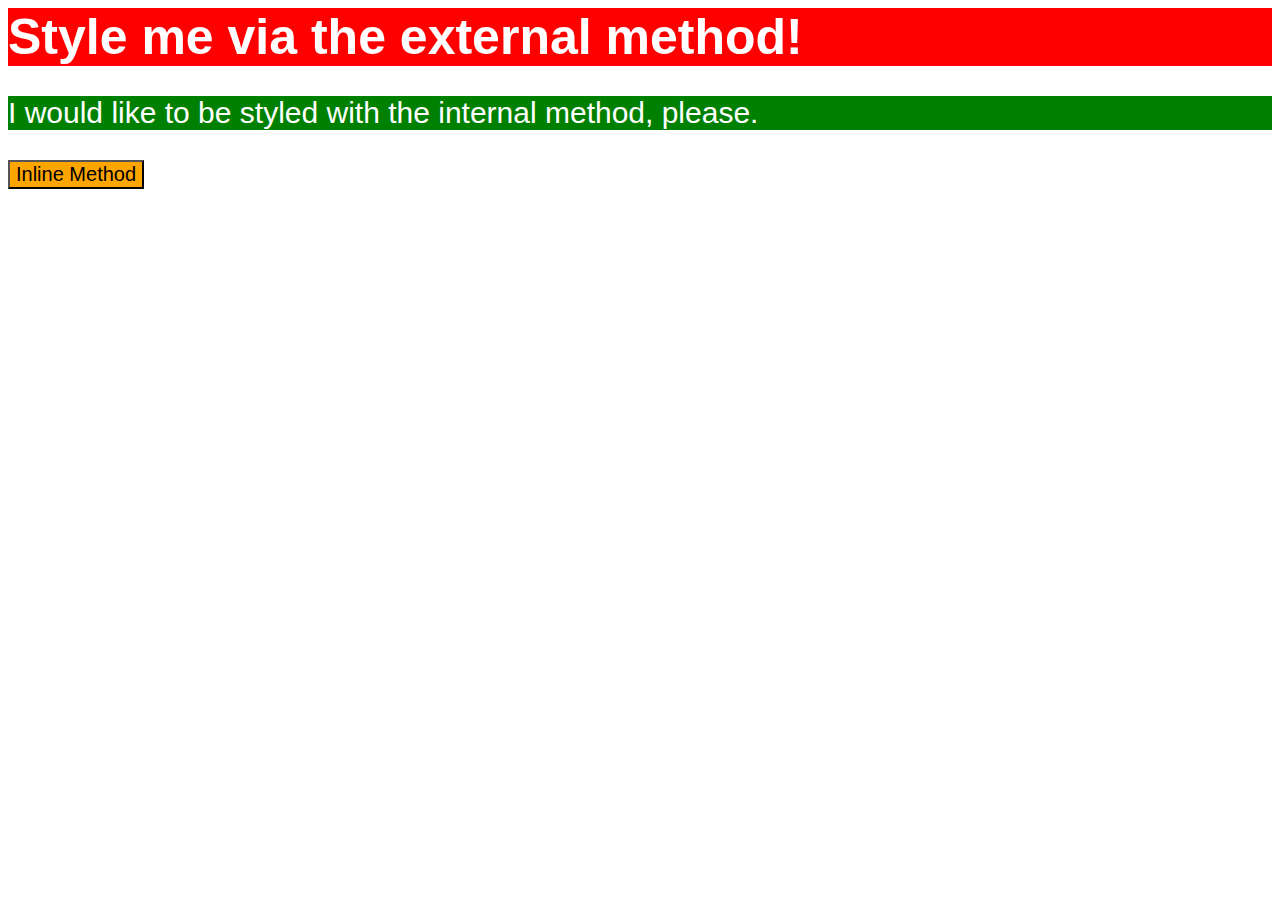
<file: 01-css-methods/index.html>
<!DOCTYPE html>
<html lang="en">

<head>
    <meta charset="UTF-8">
    <meta http-equiv="X-UA-Compatible" content="IE=edge">
    <meta name="viewport" content="width=device-width, initial-scale=1.0">
    <title>Methods for Adding CSS</title>
    <link rel="stylesheet" href="styles.css">
    <style>
        p {
            background-color: green;
            color: white;
            font-size: 30px;
        }
    </style>
</head>

<body>
    <div>Style me via the external method!</div>
    <p>I would like to be styled with the internal method, please.</p>
    <button style="background-color: orange; font-size: 20px;">Inline Method</button>
</body>

</html>
</file>
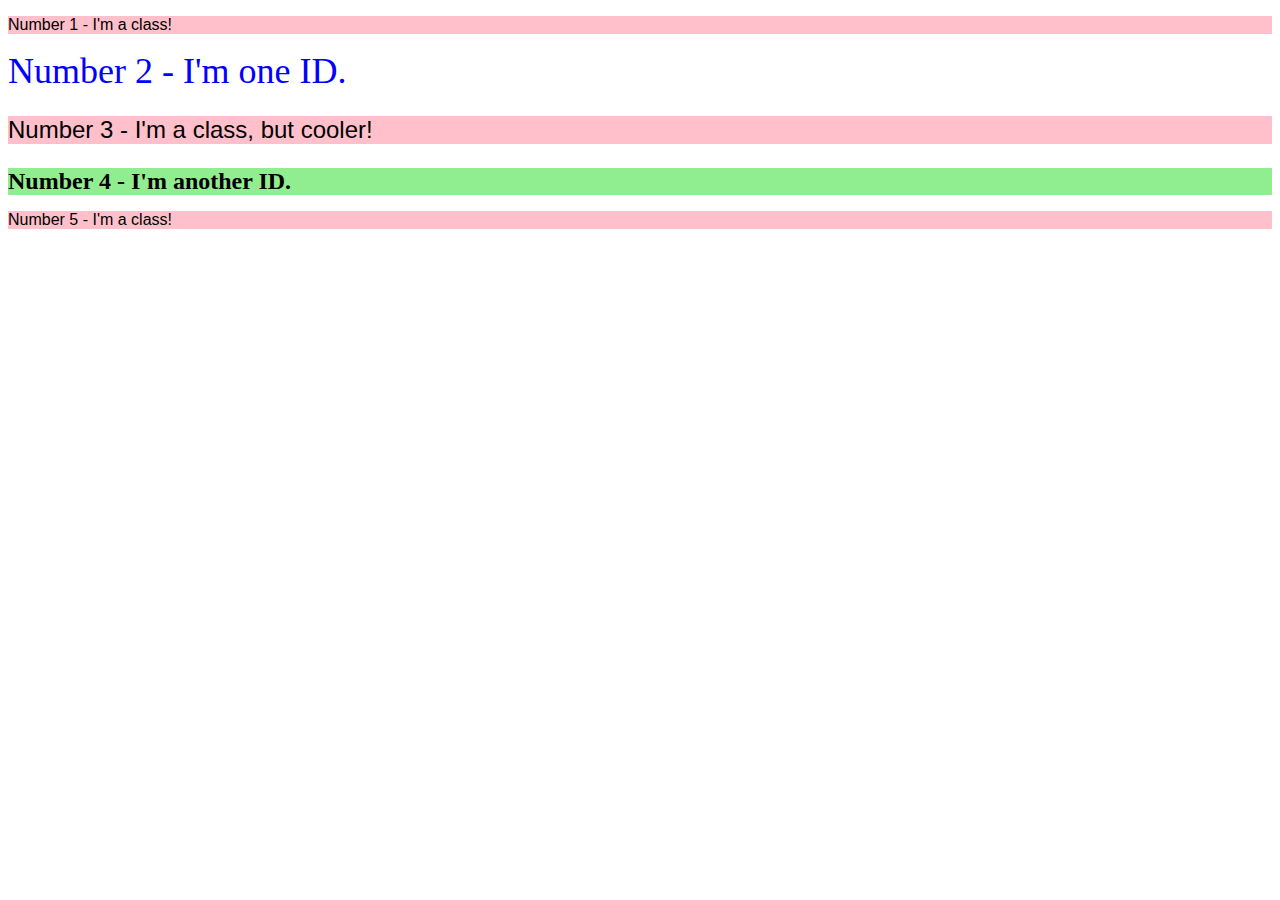
<file: 02-class-id-selectors/index.html>
<!DOCTYPE html>
<html lang="en">

<head>
    <meta charset="UTF-8">
    <meta http-equiv="X-UA-Compatible" content="IE=edge">
    <meta name="viewport" content="width=device-width, initial-scale=1.0">
    <title>Class and ID Selectors</title>
    <link rel="stylesheet" href="styles.css">
</head>

<body>
    <p class="odd">Number 1 - I'm a class!</p>
    <div id="second">Number 2 - I'm one ID.</div>
    <p class="odd" id="third">Number 3 - I'm a class, but cooler!</p>
    <div id="fourth">Number 4 - I'm another ID.</div>
    <p class="odd">Number 5 - I'm a class!</p>
</body>

</html>
</file>
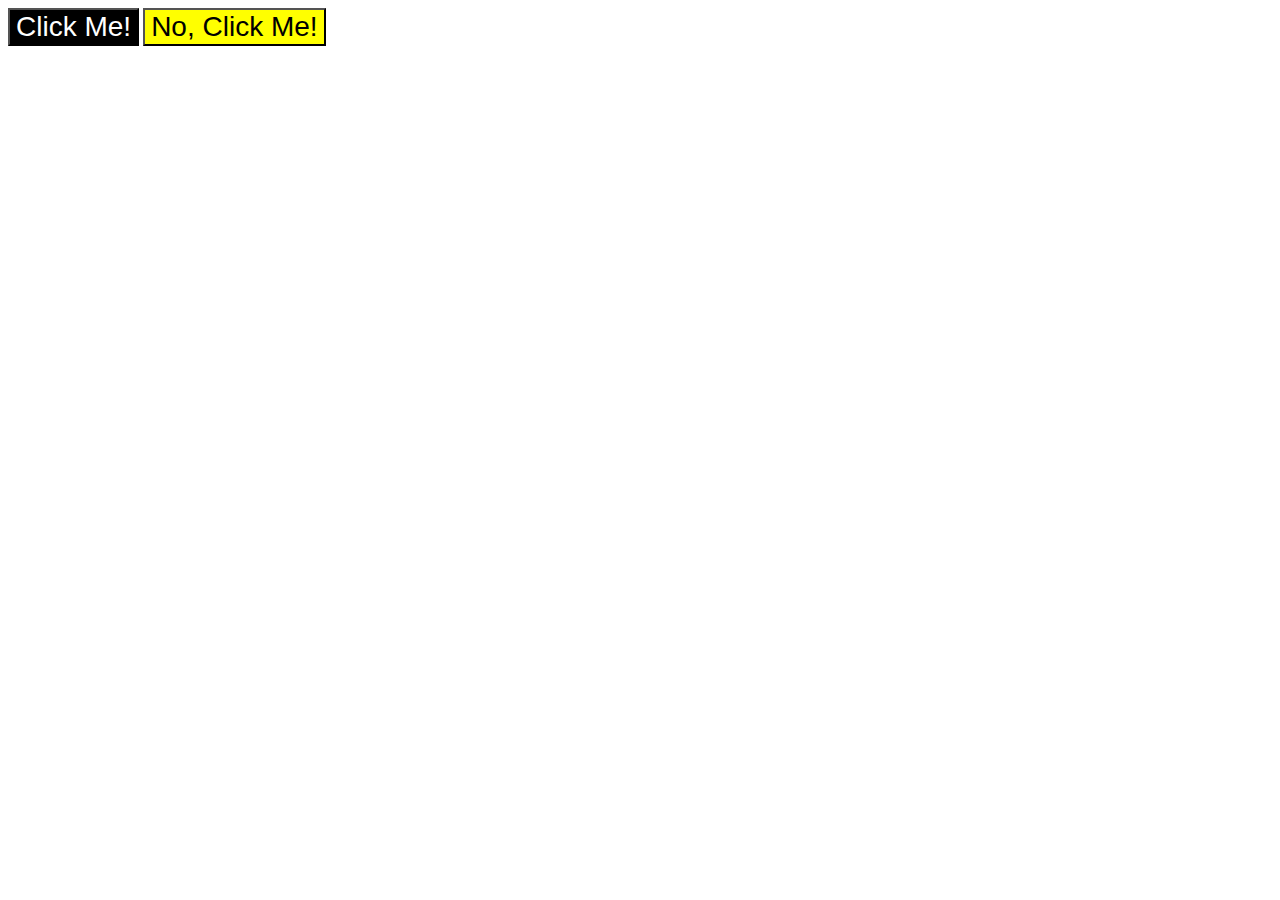
<file: 03-grouping-selectors/index.html>
<!DOCTYPE html>
<html lang="en">

<head>
    <meta charset="UTF-8">
    <meta http-equiv="X-UA-Compatible" content="IE=edge">
    <meta name="viewport" content="width=device-width, initial-scale=1.0">
    <title>Grouping Selectors</title>
    <link rel="stylesheet" href="styles.css">
</head>

<body>
    <button class="First">Click Me!</button>
    <button class="Second">No, Click Me!</button>
</body>

</html>
</file>
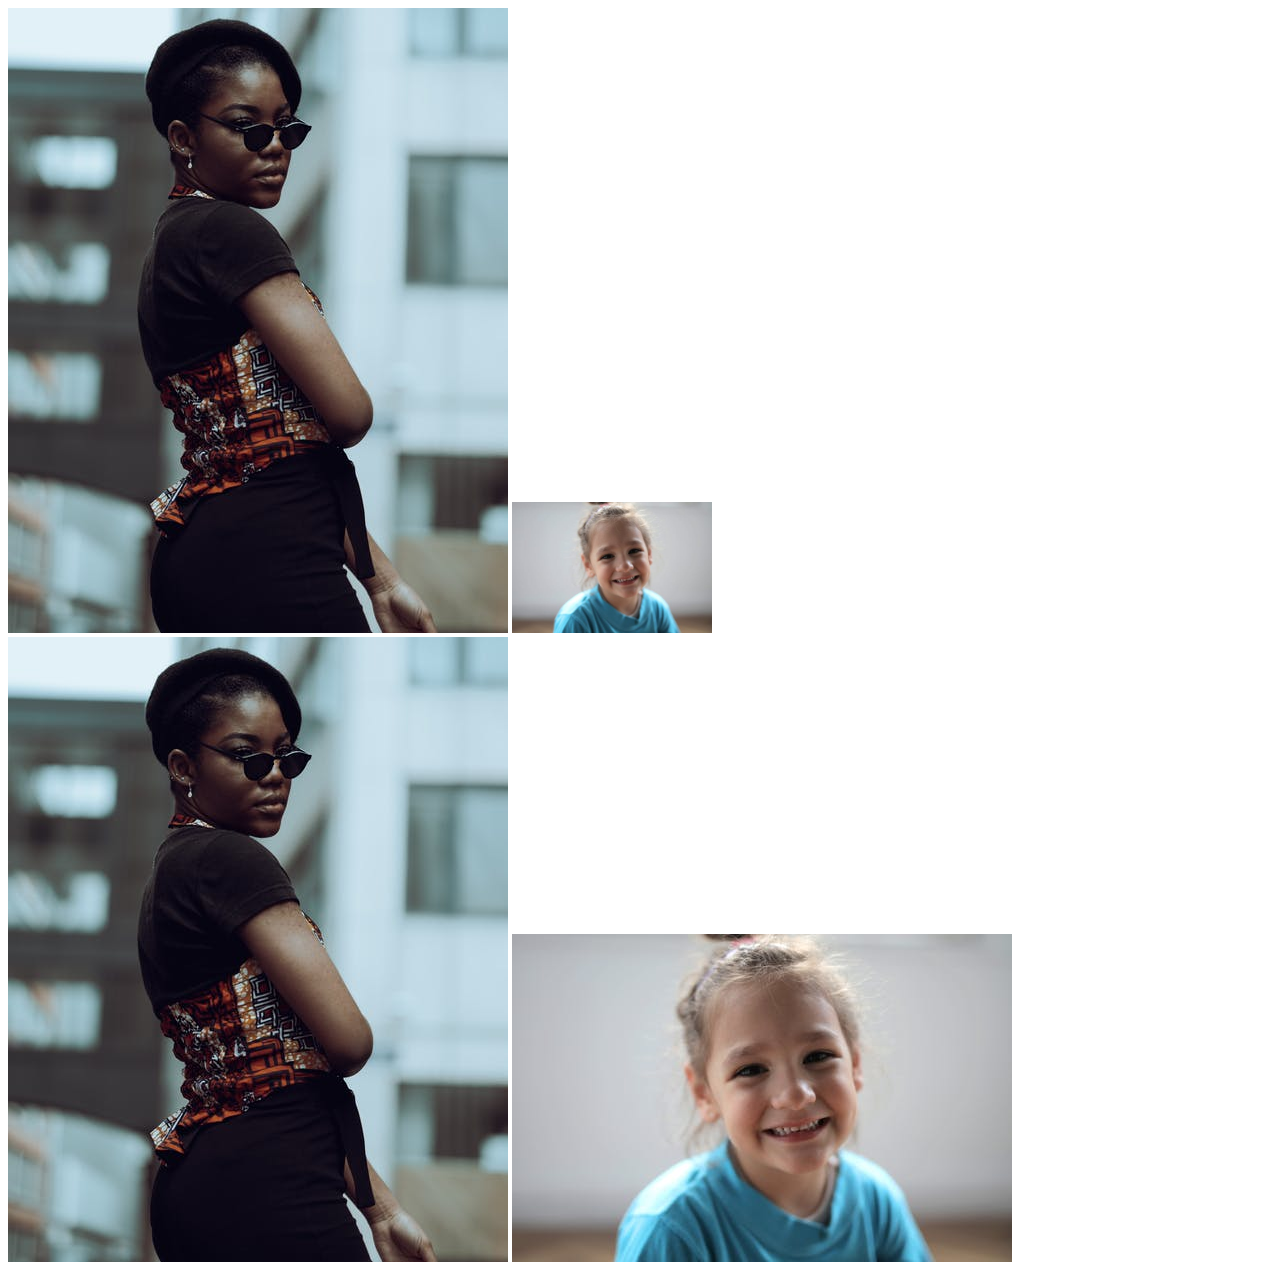
<file: 04-chaining-selectors/index.html>
<!DOCTYPE html>
<html lang="en">

<head>
    <meta charset="UTF-8">
    <meta http-equiv="X-UA-Compatible" content="IE=edge">
    <meta name="viewport" content="width=device-width, initial-scale=1.0">
    <title>Chaining Selectors</title>
    <link rel="stylesheet" href="styles.css">
</head>

<body>
    <!-- Use the classes BELOW this line -->
    <div>
        <img class="avatar proportioned" src="./image1.jpeg" alt="">
        <img class="avatar distorted" src="./image2.jpeg" alt="">
    </div>
    <!-- Use the classes ABOVE this line -->
    <div>
        <img class="original proportioned" src="./image1.jpeg" alt="">
        <img class="original distorted" src="./image2.jpeg" alt="">
    </div>
</body>

</html>
</file>
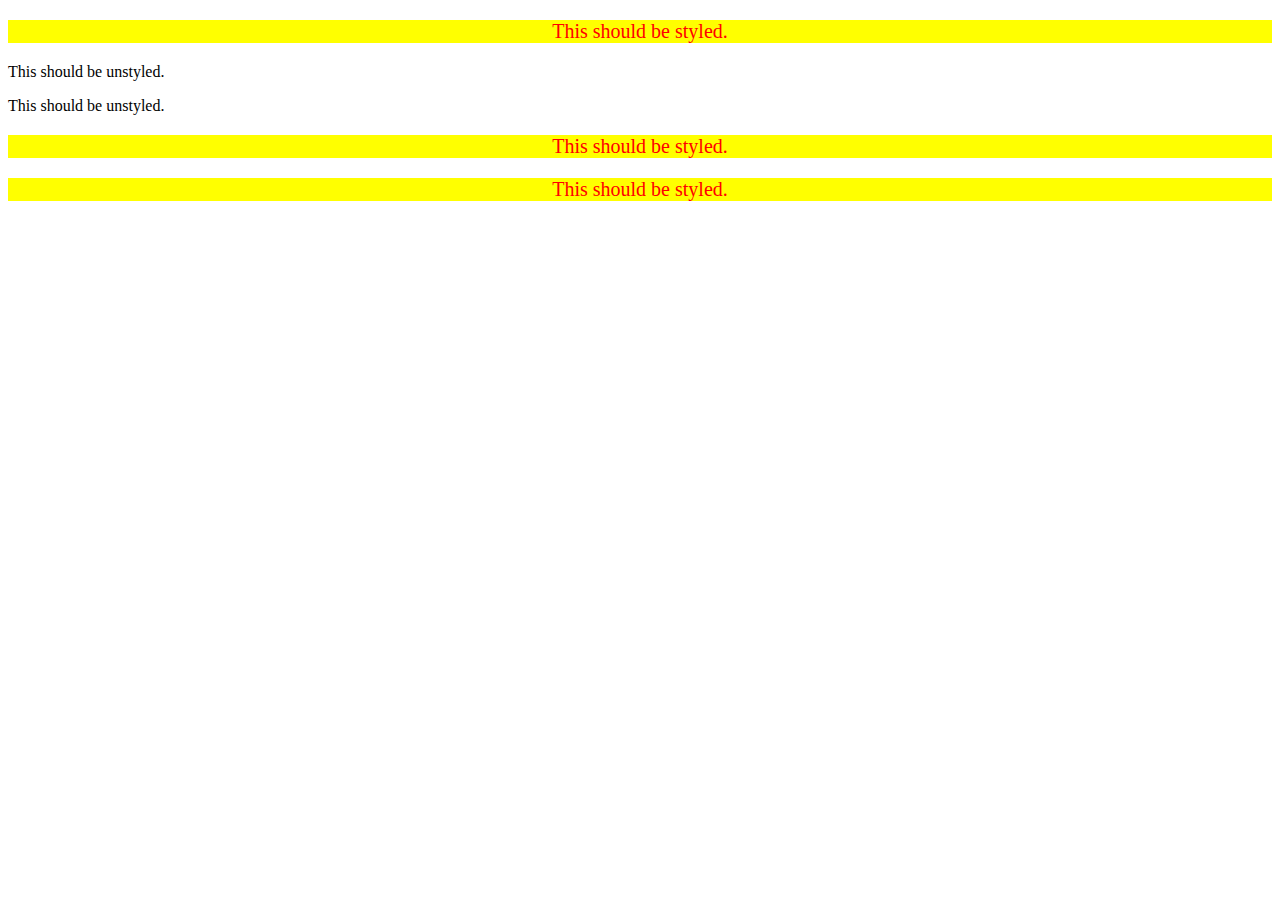
<file: 05-descendent-combinator/index.html>
<!DOCTYPE html>
<html lang="en">

<head>
    <meta charset="UTF-8">
    <meta http-equiv="X-UA-Compatible" content="IE=edge">
    <meta name="viewport" content="width=device-width, initial-scale=1.0">
    <title>Descendant Combinator</title>
    <link rel="stylesheet" href="styles.css">
</head>

<body>
    <div class="container">
        <p class="text">This should be styled.</p>
    </div>
    <p class="text">This should be unstyled.</p>
    <p class="text">This should be unstyled.</p>
    <div class="container">
        <p class="text">This should be styled.</p>
        <p class="text">This should be styled.</p>
    </div>
</body>

</html>
</file>
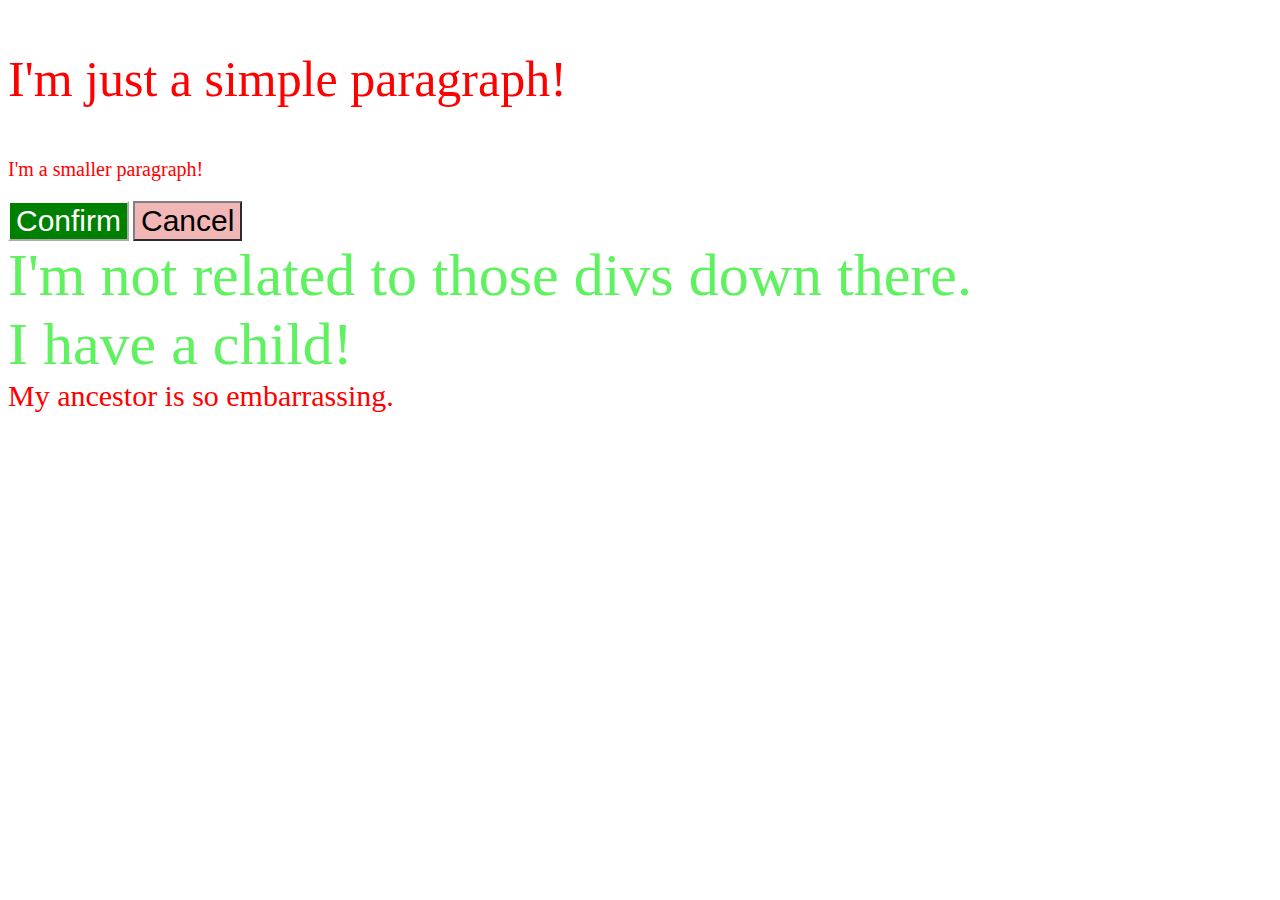
<file: 06-cascade-fix/index.html>
<!DOCTYPE html>
<html lang="en">

<head>
    <meta charset="UTF-8">
    <meta http-equiv="X-UA-Compatible" content="IE=edge">
    <meta name="viewport" content="width=device-width, initial-scale=1.0">
    <title>Fix the Cascade</title>
    <link rel="stylesheet" href="styles.css">
</head>

<body>
    <p class="para">I'm just a simple paragraph!</p>
    <p class="para small-para">I'm a smaller paragraph!</p>

    <button id="confirm-button" class="button confirm">Confirm</button>
    <button id="cancel-button" class="button cancel">Cancel</button>

    <div class="text">I'm not related to those divs down there.</div>
    <div class="text">I have a child!
        <div class="text child">My ancestor is so embarrassing.</div>
    </div>
</body>

</html>
</file>
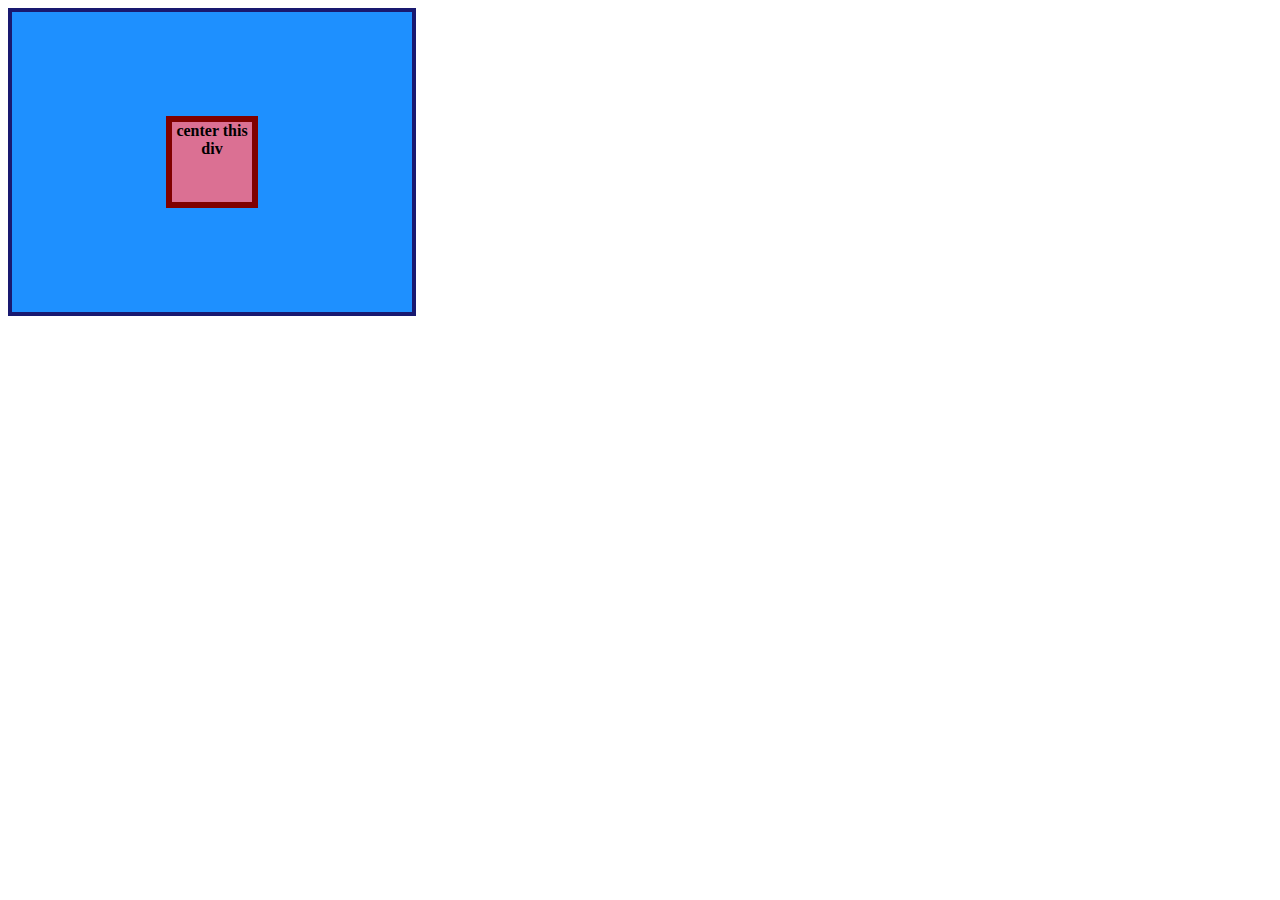
<file: flexbox/01-flex-center/index.html>
<!DOCTYPE html>
<html lang="en">

<head>
    <meta charset="UTF-8">
    <meta http-equiv="X-UA-Compatible" content="IE=edge">
    <meta name="viewport" content="width=device-width, initial-scale=1.0">
    <title>CENTER THIS DIV</title>
    <link rel="stylesheet" href="styles.css">
</head>

<body>
    <div class="container">
        <div class="box">center this div</div>
    </div>
</body>

</html>
</file>
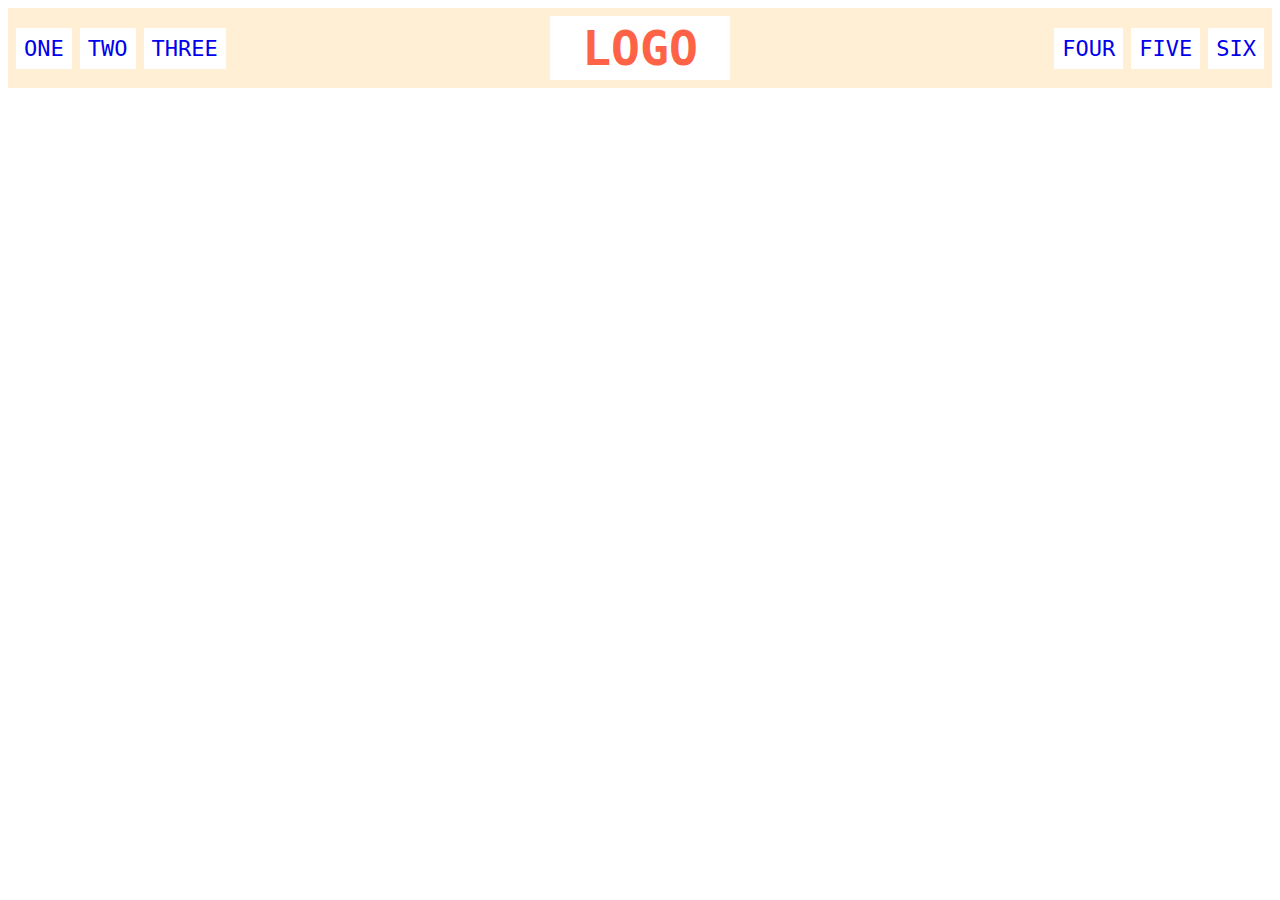
<file: flexbox/02-flex-header/index.html>
<!DOCTYPE html>
<html lang="en">

<head>
    <meta charset="UTF-8">
    <meta http-equiv="X-UA-Compatible" content="IE=edge">
    <meta name="viewport" content="width=device-width, initial-scale=1.0">
    <title>Flex Header</title>
    <link rel="stylesheet" href="styles.css">
</head>

<body>
    <div class="header">
        <div class="left-links">
            <ul>
                <li><a href="#">ONE</a></li>
                <li><a href="#">TWO</a></li>
                <li><a href="#">THREE</a></li>
            </ul>
        </div>
        <div class="logo">LOGO</div>
        <div class="right-links">
            <ul>
                <li><a href="#">FOUR</a></li>
                <li><a href="#">FIVE</a></li>
                <li><a href="#">SIX</a></li>
            </ul>
        </div>
    </div>
</body>

</html>
</file>
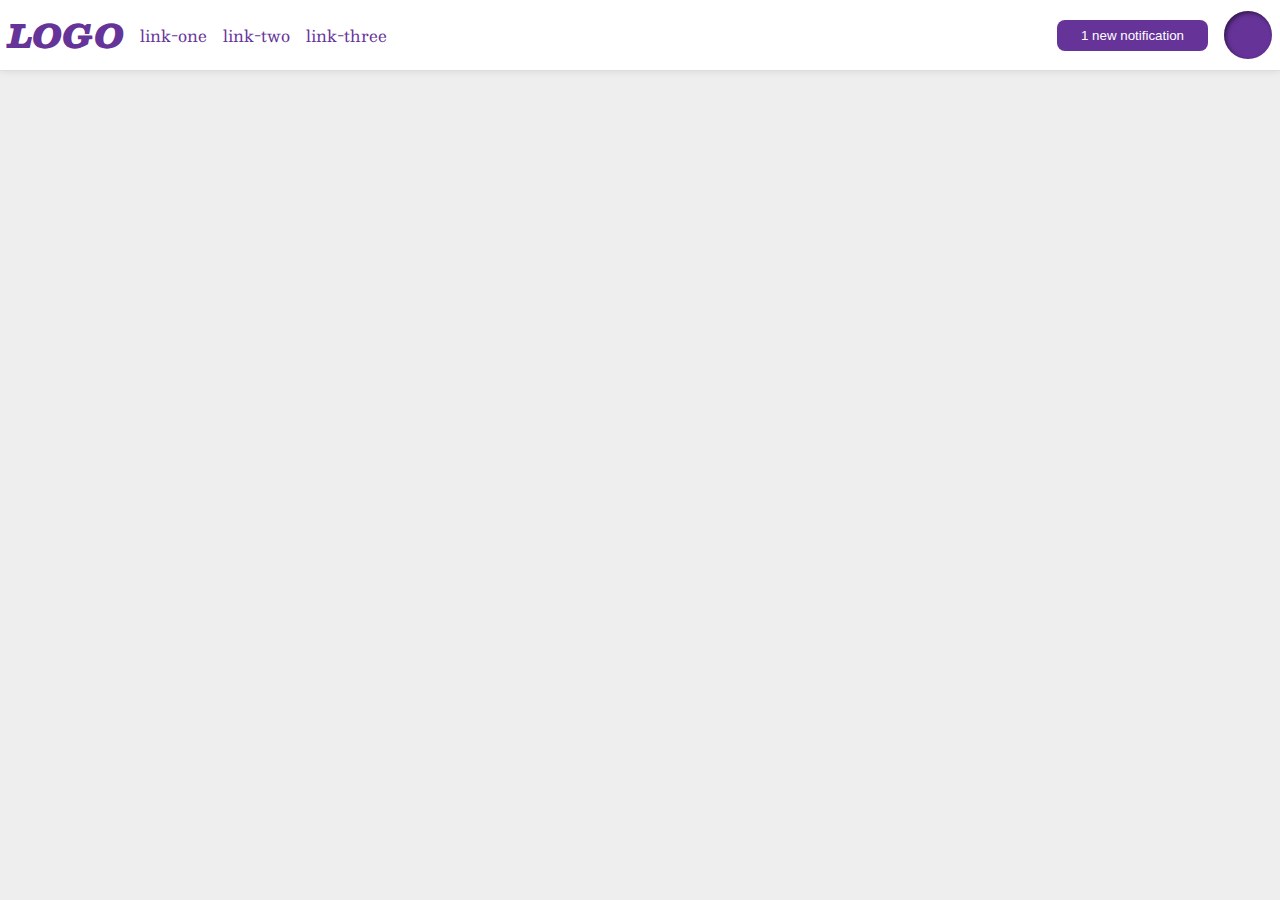
<file: flexbox/03-flex-header-2/index.html>
<!DOCTYPE html>
<html lang="en">

<head>
    <meta charset="UTF-8">
    <meta http-equiv="X-UA-Compatible" content="IE=edge">
    <meta name="viewport" content="width=device-width, initial-scale=1.0">
    <title>Flex Header 2</title>
    <link rel="stylesheet" href="styles.css">
</head>

<body>
    <div class="header">
        <div class="left">
            <div class="logo">
                LOGO
            </div>
            <ul class="links">
                <li><a href="google.com">link-one</a></li>
                <li><a href="google.com">link-two</a></li>
                <li><a href="google.com">link-three</a></li>
            </ul>
        </div>
        <div class="right">
            <button class="notifications">
                1 new notification
            </button>
            <div class="profile-image"></div>
        </div>
    </div>
</body>

</html>
</file>
<file: 01-css-methods/styles.css>
div {
    background-color: red;
    color: white;
    font-size: 50px;
    font-weight: bold;
}

* {
    font-family: sans-serif;
}
</file>
<file: 02-class-id-selectors/styles.css>
.odd {
    background-color: pink;
    font-family: Verdana, sans-serif;
}

#second {
    color: blue;
    font-size: 36px;
}

#third {
    font-size: 24px;
}

#fourth {
    background-color: lightgreen;
    font-size: 24px;
    font-weight: bold;
}
</file>
<file: 03-grouping-selectors/styles.css>
.First {
    background-color: black;
    color: white;
}

.Second {
    background-color: yellow;
    color: black;
}

.First,
.Second {
    font-size: 28px;
    font-family: Helvetica, 'Times New Roman', sans-serif;
}
</file>
<file: 04-chaining-selectors/styles.css>
.avatar.propotioned {
    width: 300px;
    height: max-content;
}

.avatar.distorted {
    width: 200px;
    height: max-content;
}
</file>
<file: 05-descendent-combinator/styles.css>
div p {
    background-color: yellow;
    color: red;
    font-size: 20px;
    text-align: center;
}
</file>
<file: 06-cascade-fix/styles.css>
.para {
    color: red;
    font-size: 50px;
}

.para.small-para {
    font-size: 20px;
}

button {
    font-size: 30px;
}

#confirm-button {
    color: white;
    background-color: green;
    border-color: white;
}

#cancel-button {
    color: black;
    background-color: rgb(241, 183, 183);
    border-color: grey;
}

.text {
    color: rgb(95, 241, 95);
    font-size: 60px;
}

.text.child {
    color: red;
    font-size: 30px;
}
</file>
<file: flexbox/01-flex-center/styles.css>
.container {
    background: dodgerblue;
    border: 4px solid midnightblue;
    width: 400px;
    height: 300px;
    display: flex;
    align-items: center;
    justify-content: center;
}

.box {
    background: palevioletred;
    font-weight: bold;
    text-align: center;
    border: 6px solid maroon;
    width: 80px;
    height: 80px;
}
</file>
<file: flexbox/02-flex-header/styles.css>
.header {
    font-family: monospace;
    background: papayawhip;
    display: flex;
    padding: 8px;
    align-items: center;
    justify-content: space-between;
}

.logo {
    font-size: 48px;
    font-weight: 900;
    color: tomato;
    background: white;
    padding: 4px 32px;
}

ul {
    /* this removes the dots on the list items*/
    list-style-type: none;
    display: flex;
    padding: 0;
    margin: 0;
    gap: 8px;
}

a {
    font-size: 22px;
    background: white;
    padding: 8px;
    /* this removes the line under the links */
    text-decoration: none;
}
</file>
<file: flexbox/03-flex-header-2/styles.css>
/* this is some magical font-importing.  
you'll learn about it later. */

@import url('https://fonts.googleapis.com/css2?family=Besley:ital,wght@0,400;1,900&display=swap');
body {
    margin: 0;
    background: #eee;
    font-family: Besley, serif;
}

.header {
    background: white;
    border-bottom: 1px solid #ddd;
    box-shadow: 0 0 8px rgba(0, 0, 0, .1);
    display: flex;
    justify-content: space-between;
    padding: 8px;
}

.profile-image {
    background: rebeccapurple;
    box-shadow: inset 2px 2px 4px rgba(0, 0, 0, .5);
    border-radius: 50%;
    width: 48px;
    height: 48px;
}

.logo {
    color: rebeccapurple;
    font-size: 32px;
    font-weight: 900;
    font-style: italic;
}

button {
    border: none;
    border-radius: 8px;
    background: rebeccapurple;
    color: white;
    padding: 8px 24px;
}

a {
    /* this removes the line under our links */
    text-decoration: none;
    color: rebeccapurple;
}

ul {
    list-style-type: none;
    display: flex;
    margin: 0;
    padding: 0;
    gap: 16px;
}

.left {
    display: flex;
    align-items: center;
    gap: 16px;
}

.right {
    display: flex;
    align-items: center;
    gap: 16px;
}
</file>
